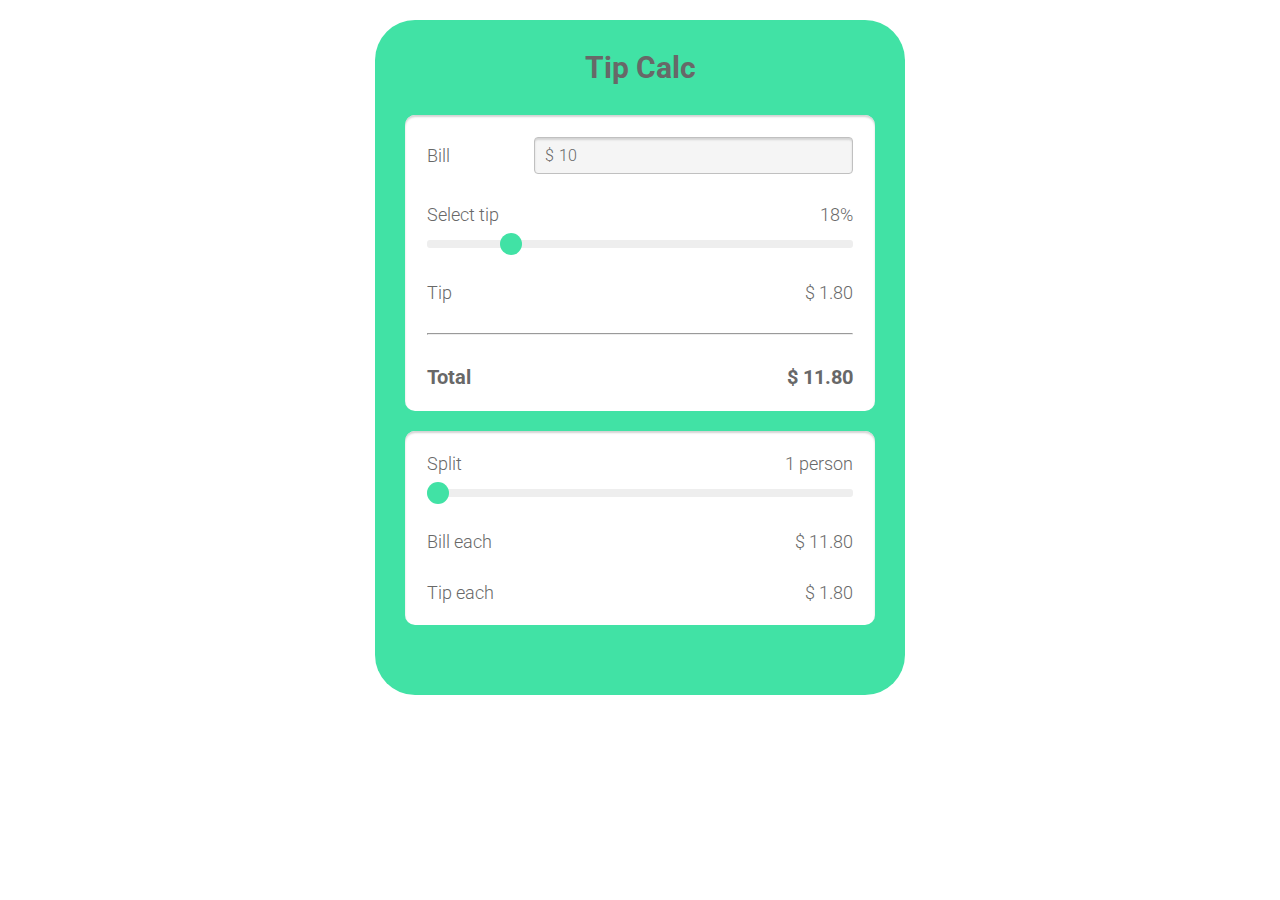
<file: index.html>
<!DOCTYPE html>

<html lang="en">
  <head>
    <meta charset="UTF-8" />
    <meta name="viewport" content="width=device-width, initial-scale=1.0" />
    <title>Tip Calc</title>
    <link rel="stylesheet" href="style.css" />
  </head>
  <body>
    <main class="wrapper">
      <h1>Tip Calc</h1>
      <div class="container">
        <div class="bill">
          <label for="bill-price">Bill</label>
          <div class="input-box">
            <span>$ </span>
            <input
              type="number"
              id="bill-price"
              value="10"
              min="0"
              step="any"
            />
          </div>
        </div>
        <div>
          <div class="justify-between">
            <label for="tip-input">Select tip</label>
            <span id="tip-percent">18%</span>
          </div>
          <input type="range" id="tip-input" value="18" />
        </div>
        <div class="justify-between">
          <span>Tip</span>
          <span id="tip-amount">$ 1.00</span>
        </div>
        <hr />
        <div class="total justify-between">
          <span>Total</span>
          <span id="total">$ 0.00</span>
        </div>
      </div>
      <div class="container">
        <div>
          <div class="justify-between">
            <label for="split-input">Split</label>
            <span id="split-number">1 person</span>
          </div>
          <input type="range" id="split-input" min="1" max="10" value="1" />
        </div>
        <div class="justify-between">
          <span>Bill each</span>
          <span id="bill-each">$ 0.00</span>
        </div>
        <div class="justify-between">
          <span>Tip each</span>
          <span id="tip-each">$ 0.00</span>
        </div>
      </div>
    </main>

    <script src="app.js"></script>
  </body>
</html>
</file>
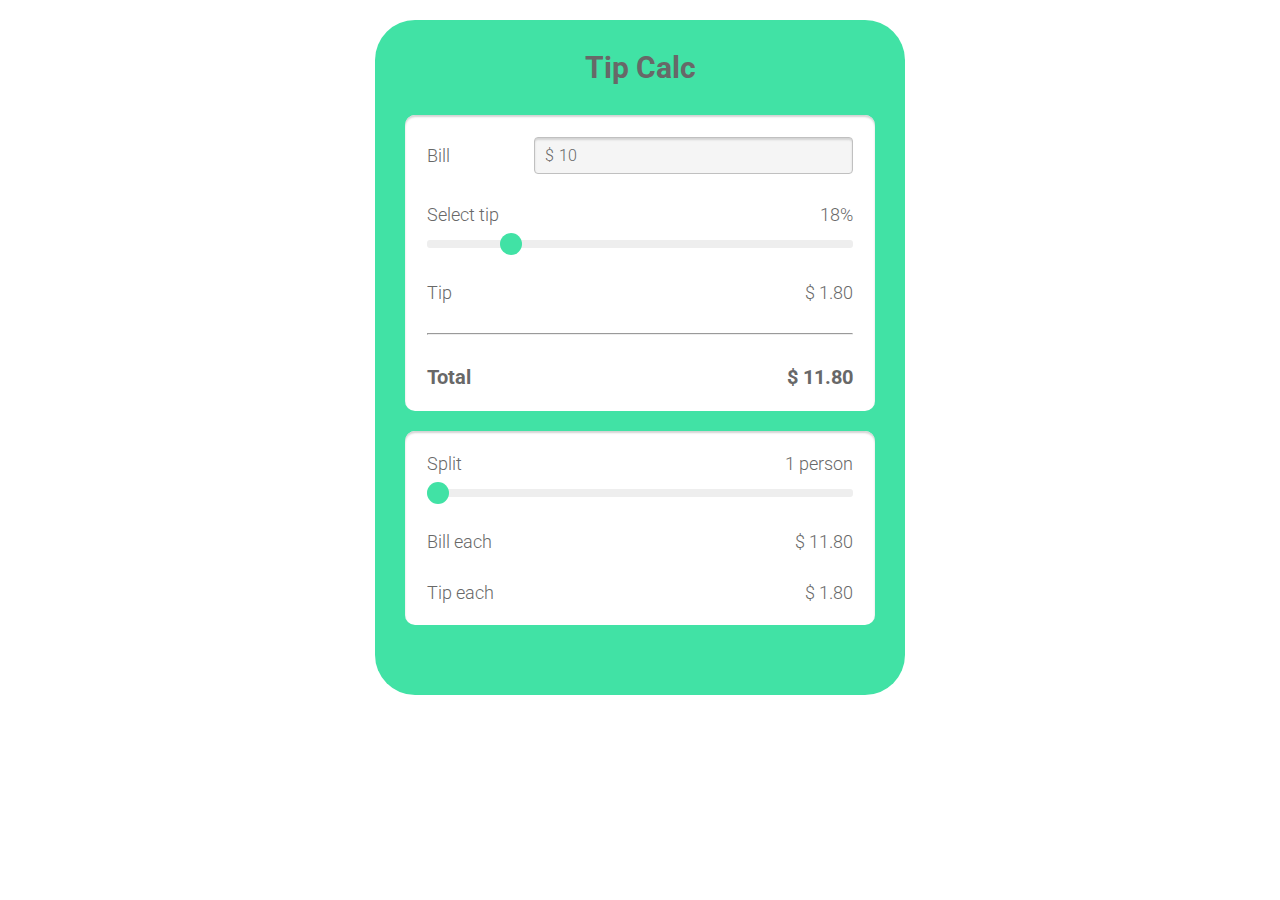
<file: app.html>
<!DOCTYPE html>

<html lang="en">
  <head>
    <meta charset="UTF-8">
    <title>Tip Calc</title>
    <link rel="stylesheet" href="style.css">
  </head>
  <body>
    <main class="wrapper">
      <h1>Tip Calc</h1>
      <div class="container">
        <div class="bill">
          <label for="bill-price">Bill</label>
          <div class="input-box">
            <span>$ </span>
            <input type="number" id="bill-price" value="10" min="0" step="any">
          </div>
        </div>
        <div>
          <div class="justify-between">
            <label for="tip-input">Select tip</label>
            <span id="tip-percent">18%</span>
          </div>
          <input type="range" id="tip-input" value="18">
        </div>
        <div class="justify-between">
          <span>Tip</span>
          <span id="tip-amount">$ 1.00</span>
        </div>
        <hr>
        <div class="total justify-between">
          <span>Total</span>
          <span id="total">$ 0.00</span>
        </div>
      </div>
      <div class="container">
        <div>
          <div class="justify-between">
            <label for="split-input">Split</label>
            <span id="split-number">1 person</span>
          </div>
          <input type="range" id="split-input" min="1" max="10" value="1">
        </div>
        <div class="justify-between">
          <span>Bill each</span>
          <span id="bill-each">$ 0.00</span>
        </div>
        <div class="justify-between">
          <span>Tip each</span>
          <span id="tip-each">$ 0.00</span>
        </div>
      </div>
    </main>

    <script src="app.js"></script>
  </body>
</html>
</file>
<file: style.css>
@import url('https://fonts.googleapis.com/css2?family=Roboto:ital,wght@0,100;0,300;0,400;0,500;0,700;0,900;1,100;1,300;1,400;1,500;1,700;1,900&display=swap');

:root {
  --green: #41e2a5;
  --gray: #686868;
  --inner-shadow: inset 0 2px 2px lightgray;
}

*, *::before, *::after {
  padding: 0;
  margin: 0;
  box-sizing: inherit;
}

html {
  font-size: 62.5%; /* Sets font to 10px */
}

body {
  box-sizing: border-box;
}

body {
  font-family: 'Roboto', sans-serif;
  font-size: 1.8rem;
  font-weight: 300;
  color: var(--gray);
}

h1 {
  text-align: center;
  font-size: 3rem;
  font-weight: 700;
  margin-bottom: 1rem;
}

.wrapper {
  background: var(--green);
  max-width: 530px;
  padding: 3rem 3rem 7rem;
  margin: 2rem auto;
  border-radius: 4rem;
  display: grid;
  grid-template-columns: 1fr;
  gap: 2rem;
}

.container {
  background: white;
  padding: 2.2rem;
  border-radius: 1rem;
  box-shadow: var(--inner-shadow);
  display: grid;
  gap: 3rem;
}

.justify-between {
  display: flex;
  justify-content: space-between;
}

.bill {
  display: grid;
  grid-template-columns: 1fr 3fr;
  align-items: center;
}

.total {
  font-size: 2rem;
  font-weight: bold;
}

/* Style Inputs */

.input-box {
  padding: .8rem 1rem;
  font: inherit;
  font-size: 1.6rem;
  background: whitesmoke;
  border: 1px solid silver;
  border-radius: 4px;
  box-shadow: var(--inner-shadow);
  display: flex;
}

.input-box > input {
  width: 100%;
  padding-left: .5rem;
  font: inherit;
  color: inherit;
  background: none;
  border: none;
  outline: none;
}

.input-box > input:invalid {
  border: blue;
}

input[type="range"] {
  -webkit-appearance: none;
  width: 100%;
  height: .8rem;
  border-radius: .3rem;
  background: #eee;
  margin-top: 1.5rem;
}

input[type="range"]:active,
input[type="range"]:focus {
  outline: none;
}

input[type="range"]::-webkit-slider-thumb {
  -webkit-appearance: none;
  background: var(--green);
  border: none;
  width: 2.2rem;
  height: 2.2rem;
  border-radius: 50%;
  cursor: pointer;
}

input[type="range"]::-moz-range-thumb {
  /* -webkit-appearance: none; */
  background: var(--green);
  border: none;
  width: 2.2rem;
  height: 2.2rem;
  border-radius: 50%;
  cursor: pointer;
}
</file>
